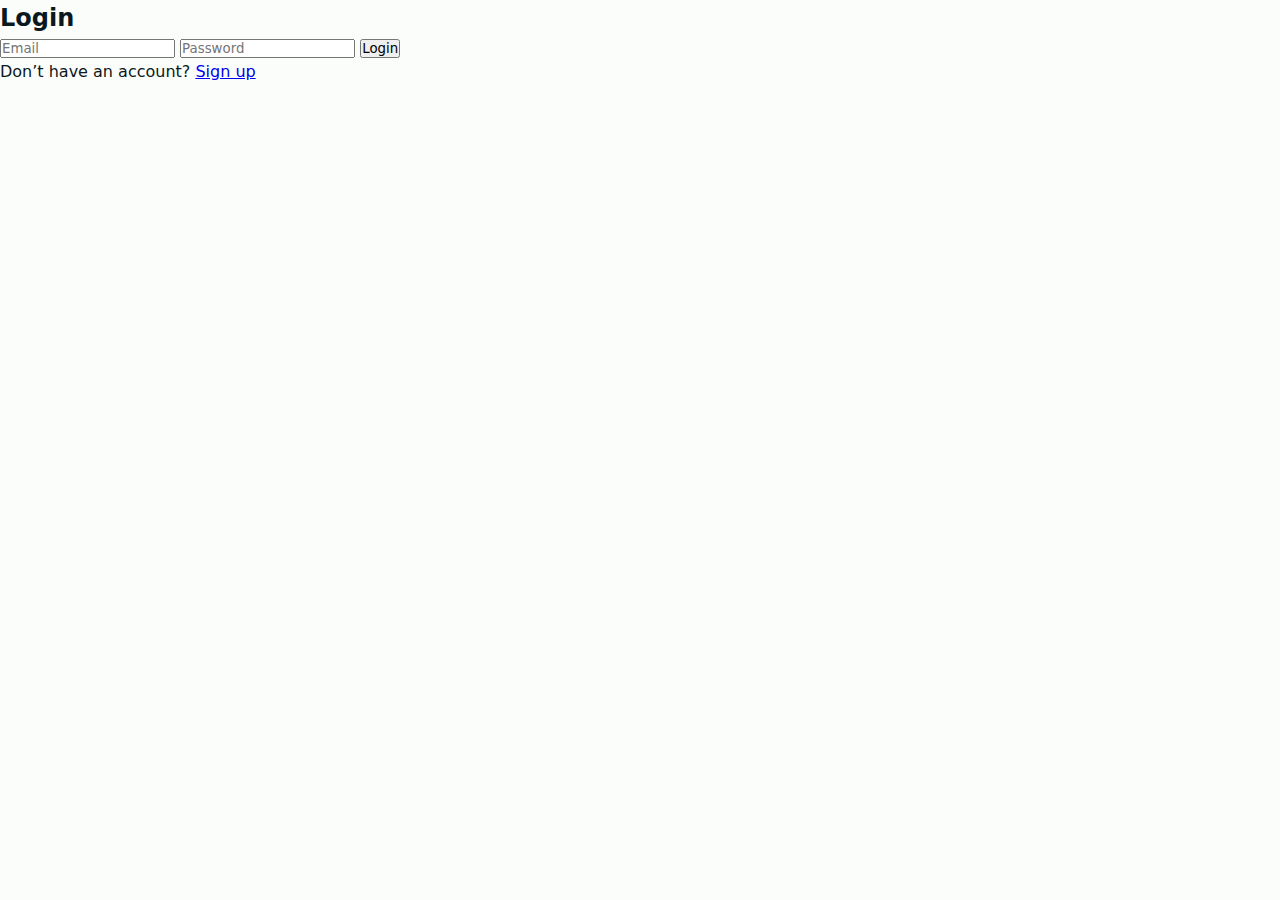
<file: index.html>
<!DOCTYPE html>
<html lang="en">
<head>
  <meta charset="UTF-8">
  <title>Login - Green House</title>
  <link rel="stylesheet" href="style.css">
</head>
<body>
  <div class="auth-container">
    <h2>Login</h2>
    <form id="loginForm">
      <input type="email" id="loginEmail" placeholder="Email" required>
      <input type="password" id="loginPassword" placeholder="Password" required>
      <button type="submit">Login</button>
    </form>
    <p>Don’t have an account? <a href="signup.html">Sign up</a></p>
  </div>
  <script src="script.js"></script>
</body>
</html>
</file>
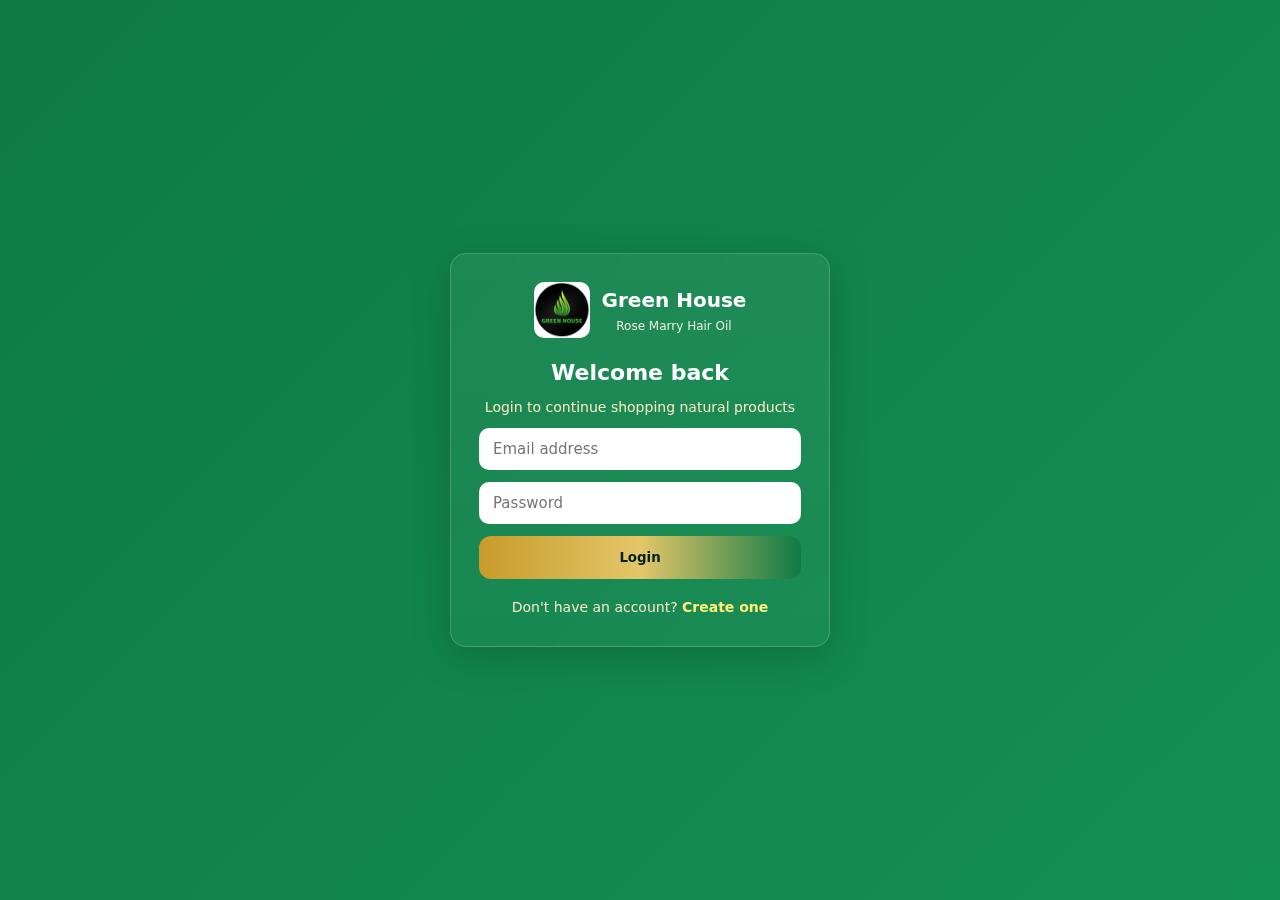
<file: home.html>
```html
<!doctype html>
<html lang="en">
<head>
  <meta charset="utf-8" />
  <meta name="viewport" content="width=device-width,initial-scale=1" />
  <title>Green House — Shop</title>
  <link rel="stylesheet" href="style.css" />
</head>
<body>

  <header class="topbar">
    <div class="container top-inner">
      <div class="brand-left">
        <img src="logo1.png" class="logo-small" alt="logo" />
        <div class="brand-text">
          <div class="brand-name">Green House</div>
          <div class="brand-sub">Rose Marry Hair Oil</div>
        </div>
      </div>

      <nav class="nav">
        <a href="#products">Products</a>
        <a href="#benefits">Benefits</a>
        <a href="#reviews">Reviews</a>
        <a href="#about">About</a>
        <a href="#contact">Contact</a>
        <button class="btn gold" onclick="toggleCart()">Cart (<span id="cartCount">0</span>)</button>
        <!-- 🔴 Updated Logout Button -->
        <button class="logout-btn" onclick="doLogout()">Logout</button>
      </nav>
    </div>
  </header>

  <main>
    <!-- Hero -->
    <section class="hero-section">
      <div class="container hero-grid">
        <div class="hero-left">
          <h1>Nature-powered hair care</h1>
          <p class="lead">Rose Marry Hair Oil — handcrafted with Amla, Rosemary & Fenugreek seeds. Strong roots, less fall, natural shine.</p>
          <div class="cta-row">
            <button class="btn primary" onclick="scrollTo('#products')">Shop Now</button>
            <a class="btn ghost" href="#about">Learn More</a>
          </div>
          <div class="hero-features">
            <div>✅ 100% Natural</div>
            <div>✅ Handmade</div>
            <div>✅ No chemicals</div>
          </div>
        </div>

        <div class="hero-right">
          <div class="product-preview">
            <img src="bott.png" alt="Rose Marry Oil" />
            <div class="product-card-info">
              <div class="pc-title">Rose Marry Hair Oil</div>
              <div class="pc-price">₹299 — 100ml</div>
              <button class="btn primary" onclick="addToCart('Rose Marry 100ml',299,'oil.png')">Add to cart</button>
            </div>
          </div>
        </div>
      </div>
    </section>

    <!-- Products -->
    <section id="products" class="container section">
      <h2>Featured Products</h2>
      <div class="products-grid" id="productsGrid">
        <div class="card product-card">
          <img src="hai.png" alt="">
          <div class="p-info">
            <h3>Rose Marry 100ml</h3>
            <div class="price">₹299</div>
            <div class="muted">Amla, Rosemary, Fenugreek — natural blend</div>
            <div class="p-actions">
              <button class="btn primary" onclick="addToCart('Rose Marry 100ml',299,'oil.png')">Add to cart</button>
              <button class="btn ghost" onclick="openQuick('Rose Marry 100ml')">Quick view</button>
            </div>
          </div>
        </div>

        <div class="card product-card">
          <img src="bott.png" alt="">
          <div class="p-info">
            <h3>Rose Marry 200ml</h3>
            <div class="price">₹499</div>
            <div class="muted">Bigger bottle for longer use</div>
            <div class="p-actions">
              <button class="btn primary" onclick="addToCart('Rose Marry 200ml',499,'oil.png')">Add to cart</button>
              <button class="btn ghost" onclick="openQuick('Rose Marry 200ml')">Quick view</button>
            </div>
          </div>
        </div>
      </div>
    </section>

    <!-- Cart Drawer -->
    <aside id="cartDrawer" class="cart-drawer" aria-hidden="true">
      <div class="cart-head">
        <strong>Your Cart</strong>
        <button class="btn ghost" onclick="toggleCart()">Close</button>
      </div>
      <div id="cartBody" class="cart-body"></div>
      <div class="cart-footer">
        <div class="cart-total">Total: <strong id="cartTotal">₹0</strong></div>
        <div class="cart-actions">
          <button class="btn ghost" onclick="clearCart()">Clear</button>
          <button class="btn gold" onclick="goCheckout()">Checkout</button>
        </div>
      </div>
    </aside>

    <!-- Benefits -->
    <section id="benefits" class="container section">
      <h2>Benefits</h2>
      <div class="benefits-grid">
        <div class="benefit">Strengthens roots & reduces hair-fall</div>
        <div class="benefit">Promotes fast, healthy growth</div>
        <div class="benefit">Adds natural shine & smoothness</div>
        <div class="benefit">Chemical-free & safe for all</div>
      </div>
    </section>

    <!-- Reviews -->
    <section id="reviews" class="container section">
      <h2>Customer Reviews</h2>
      <div class="reviews-grid" id="reviewsGrid">
        <div class="review card"><strong>Priya</strong><p>Maine 2 hafto se use kiya — hair fall kam hua, shine achi!</p></div>
        <div class="review card"><strong>Rohit</strong><p>Natural feel, no side effects. Highly recommended.</p></div>
      </div>
      <div class="review-form">
        <textarea id="reviewText" placeholder="Write your review..."></textarea>
        <button class="btn primary" onclick="submitReview()">Submit Review</button>
      </div>
    </section>

    <!-- About -->
    <section id="about" class="container section">
      <h2>About Green House</h2>
      <p class="muted">We make handcrafted natural hair oils using traditional recipes. Our Rose Marry Hair Oil combines time-tested herbs to give you stronger, shinier hair without chemicals.</p>
    </section>

    <!-- Contact -->
    <section id="contact" class="container section">
      <h2>Contact</h2>
      <form id="contactForm" class="contact-form" onsubmit="event.preventDefault(); alert('Thanks! We will contact you soon.')">
        <input placeholder="Your name" required />
        <input type="email" placeholder="Email" required />
        <textarea placeholder="Message" rows="4" required></textarea>
        <div style="text-align:right"><button class="btn primary">Send Message</button></div>
      </form>
    </section>
  </main>

  <footer class="footer">
    <div class="container">&copy; <span id="year"></span> Green House — All rights reserved.</div>
  </footer>

  <script src="script.js"></script>
</body>
</html>
```
</file>
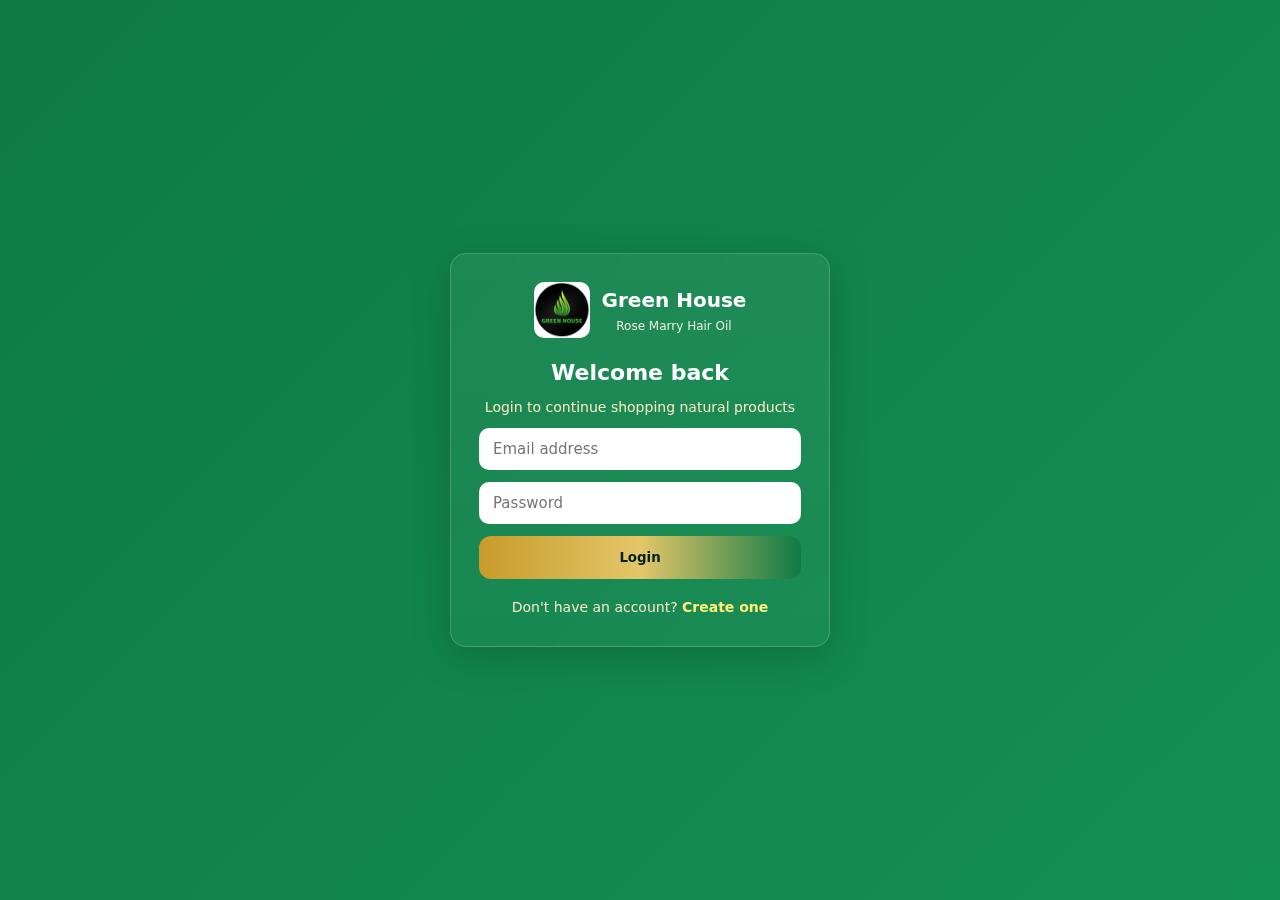
<file: login.html>
<!doctype html>
<html lang="en">
<head>
  <meta charset="utf-8" />
  <meta name="viewport" content="width=device-width,initial-scale=1" />
  <title>Login — Green House</title>
  <link rel="stylesheet" href="style.css" />
</head>
<body class="auth-page">

  <main class="auth-layout">
    <div class="auth-card glass">
      <div class="auth-brand">
        <img src="logo1.png" alt="Green House logo" class="logo-small"/>
        <div>
          <h1 class="brand-heading">Green House</h1>
          <div class="tag">Rose Marry Hair Oil</div>
        </div>
      </div>

      <h2 class="auth-title">Welcome back</h2>
      <p class="muted subtitle">Login to continue shopping natural products</p>

      <form id="loginForm" class="auth-form" autocomplete="on">
        <div class="form-group">
          <input id="loginEmail" type="email" placeholder="Email address" required />
        </div>
        <div class="form-group">
          <input id="loginPassword" type="password" placeholder="Password" required />
        </div>
        <button type="submit" class="btn gradient large">Login</button>
      </form>

      <div class="auth-bottom">
        <span class="muted">Don't have an account?</span>
        <a href="signup.html" class="link">Create one</a>
      </div>
    </div>
  </main>

  <script src="script.js"></script>
</body>
</html>
</file>
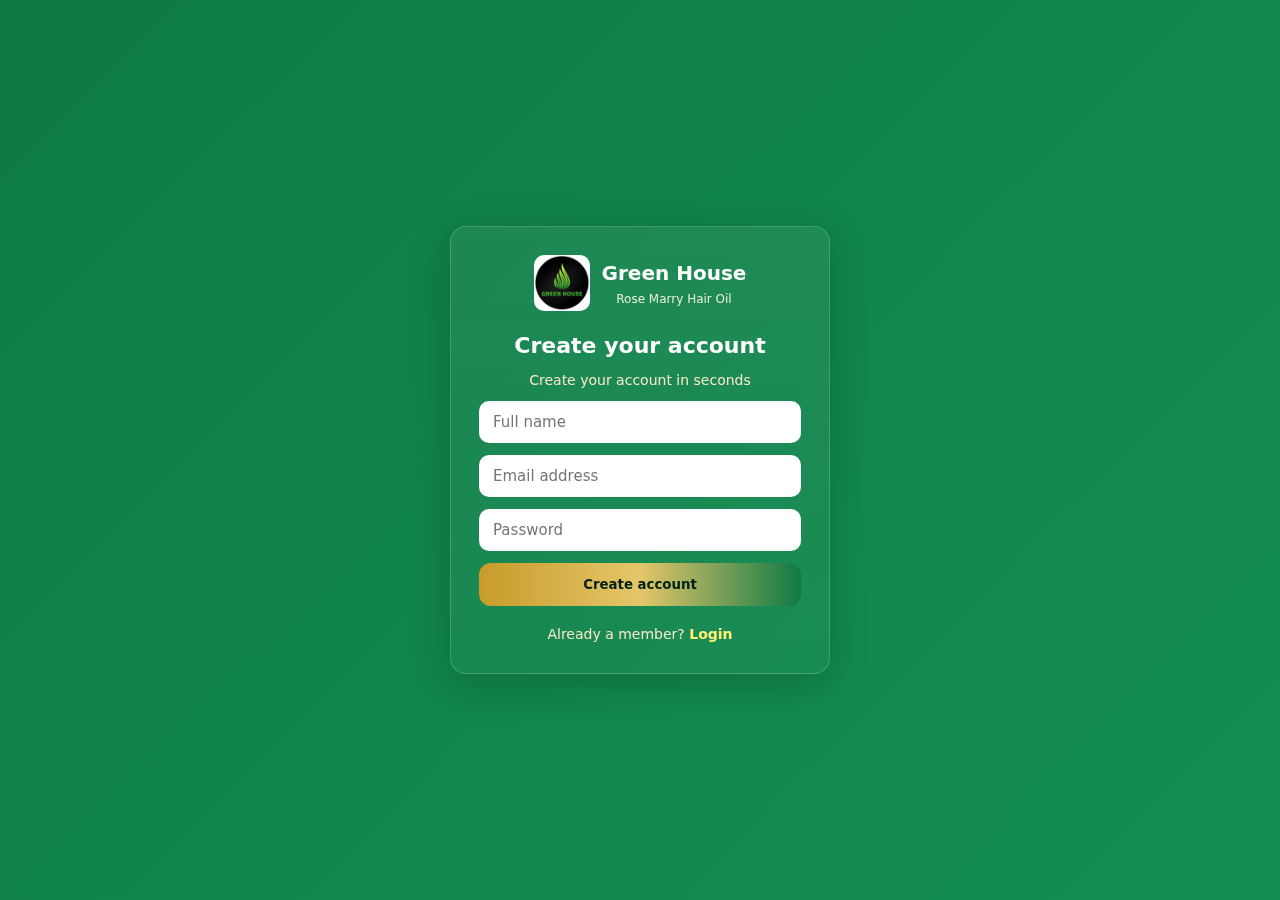
<file: signup.html>
<!doctype html>
<html lang="en">
<head>
  <meta charset="utf-8" />
  <meta name="viewport" content="width=device-width,initial-scale=1" />
  <title>Sign Up — Green House</title>
  <link rel="stylesheet" href="style.css" />
</head>
<body class="auth-page">

  <main class="auth-layout">
    <div class="auth-card glass">
      <div class="auth-brand">
        <img src="logo1.png" alt="Green House logo" class="logo-small"/>
        <div>
          <h1 class="brand-heading">Green House</h1>
          <div class="tag">Rose Marry Hair Oil</div>
        </div>
      </div>

      <h2 class="auth-title">Create your account</h2>
      <p class="muted subtitle">Create your account in seconds</p>

      <form id="signupForm" class="auth-form" autocomplete="on">
        <div class="form-group">
          <input id="signupName" type="text" placeholder="Full name" required />
        </div>
        <div class="form-group">
          <input id="signupEmail" type="email" placeholder="Email address" required />
        </div>
        <div class="form-group">
          <input id="signupPassword" type="password" placeholder="Password" required />
        </div>
        <button type="submit" class="btn gradient large">Create account</button>
      </form>

      <div class="auth-bottom">
        <span class="muted">Already a member?</span>
        <a href="login.html" class="link">Login</a>
      </div>
    </div>
  </main>

  <script src="script.js"></script>
</body>
</html>
</file>
<file: style.css>
:root{
  --green:#0e7a46;
  --gold:#c89b2b;
  --muted:#6b7280;
  --bg:#fbfdfb;
  --card:#ffffff;
  --shadow: 0 10px 30px rgba(10,20,10,0.08);
  --glass-border: rgba(255,255,255,0.18);
}
*{box-sizing:border-box;margin:0;padding:0;font-family:Inter,system-ui,-apple-system,"Poppins",sans-serif}
body{background:var(--bg);color:#0b1820;line-height:1.5;-webkit-font-smoothing:antialiased}

/* container */
.container{max-width:1160px;margin:0 auto;padding:0 18px}

/* ========== AUTH PAGES ========== */
.auth-page{
  min-height:100vh;
  display:flex;
  align-items:center;
  justify-content:center;
  background: linear-gradient(135deg, #0e7a46, #1aa460, #c89b2b);
  background-size:400% 400%;
  animation: gradientShift 12s ease infinite;
}
@keyframes gradientShift{0%{background-position:0% 50%}50%{background-position:100% 50%}100%{background-position:0% 50%}}
.auth-layout{width:100%;max-width:420px;padding:20px}
.auth-card{padding:28px;border-radius:16px;box-shadow:0 10px 40px rgba(0,0,0,0.18);color:#fff;text-align:center;position:relative}
.auth-card.glass{background:linear-gradient(180deg, rgba(255,255,255,0.06), rgba(255,255,255,0.03));backdrop-filter:blur(12px);border:1px solid var(--glass-border)}
.auth-brand{display:flex;align-items:center;gap:12px;justify-content:center;margin-bottom:18px}
.logo-small{height:56px;border-radius:10px}
.brand-heading{font-size:20px;margin-bottom:2px}
.tag{font-size:12px;color:#fff8e6;opacity:0.9}
.auth-title{font-size:22px;margin:8px 0}
.subtitle{color:#f8e9c5;margin-bottom:8px}
.auth-form{display:flex;flex-direction:column;gap:12px;margin-top:10px}
.form-group input{width:100%;padding:12px 14px;border-radius:10px;border:none;outline:none;font-size:15px}
.btn{display:inline-block;padding:10px 16px;border-radius:10px;border:0;cursor:pointer;font-weight:700}
.btn.large{width:100%;padding:14px 16px;border-radius:12px}
.btn.gradient{background:linear-gradient(90deg,var(--gold), #e4c669, var(--green));color:#042015}
.btn.gradient:hover{transform:translateY(-3px)}
.auth-bottom{margin-top:14px;font-size:14px;color:#f8e9c5}
.link{color:#fff176;font-weight:700;text-decoration:none}
.link:hover{text-decoration:underline}

/* ========== TOPBAR ========== */
.topbar{background:linear-gradient(90deg,var(--green), #1aa460);color:#fff;position:sticky;top:0;z-index:80;box-shadow:0 6px 18px rgba(0,0,0,0.06)}
.top-inner{display:flex;align-items:center;justify-content:space-between;padding:12px 0}
.brand-left{display:flex;align-items:center;gap:12px}
.brand-text .brand-name{font-weight:700;font-size:18px}
.brand-text .brand-sub{font-size:12px;color:rgba(255,255,255,0.95)}
.nav a{color:rgba(255,255,255,0.95);text-decoration:none;margin-left:18px;font-weight:600}
.nav .btn{margin-left:12px}
.btn.primary{background:linear-gradient(90deg,var(--green),#18b166);color:#fff}
.btn.ghost{background:transparent;border:1px solid rgba(10,10,10,0.06);color:#083a2a}
.btn.gold{background:linear-gradient(90deg,var(--gold), #d6b25a);color:#042015}
.btn.outline{background:transparent;border:1px solid rgba(255,255,255,0.18);color:#fff;padding:8px 10px;border-radius:8px}

/* ========== HERO ========== */
.hero-section{padding:48px 0;background:linear-gradient(180deg, rgba(14,122,70,0.06), rgba(255,255,255,0));margin-bottom:6px}
.hero-grid{display:grid;grid-template-columns:1fr 420px;gap:32px;align-items:center}
.hero-left h1{font-size:34px;color:#083a2a;margin-bottom:10px}
.lead{color:var(--muted);margin-bottom:18px}
.cta-row{display:flex;gap:12px;margin-bottom:16px}
.hero-features{display:flex;gap:12px;margin-top:12px;flex-wrap:wrap}

/* ========== PRODUCT PREVIEW ========== */
.product-preview{background:var(--card);border-radius:12px;padding:12px;box-shadow:var(--shadow);text-align:center}
.product-preview img{width:100%;height:300px;object-fit:cover;border-radius:8px}
.product-card-info{padding:12px;text-align:center}
.pc-title{font-weight:700}
.pc-price{color:var(--green);font-weight:800;margin:8px 0}

/* ========== PRODUCTS GRID ========== */
.section{padding:48px 0}
.products-grid{display:grid;grid-template-columns:repeat(auto-fit,minmax(240px,1fr));gap:18px}
.card{background:var(--card);border-radius:12px;padding:12px;box-shadow:var(--shadow)}
.product-card img{height:200px;width:100%;object-fit:contain;border-radius:8px}
.p-info{padding:10px}
.price{color:var(--green);font-weight:800}
.muted{color:var(--muted)}
.p-actions{display:flex;gap:8px;justify-content:center;margin-top:10px}

/* ========== CART DRAWER ========== */
.cart-drawer{position:fixed;right:18px;top:90px;width:340px;background:var(--card);border-radius:12px;box-shadow:0 20px 50px rgba(2,10,6,0.12);z-index:200;display:none;overflow:hidden}
.cart-head{display:flex;justify-content:space-between;padding:12px 14px;border-bottom:1px solid #f0f4f1}
.cart-body{max-height:60vh;overflow:auto;padding:12px}
.cart-item{display:flex;gap:10px;align-items:center;padding:10px 0;border-bottom:1px dashed #eef7ee}
.cart-item img{width:56px;height:56px;object-fit:cover;border-radius:8px}
.cart-footer{padding:12px;border-top:1px solid #f0f4f1;text-align:right}

/* ========== BENEFITS / REVIEWS ========== */
.benefits-grid{display:grid;grid-template-columns:repeat(auto-fit,minmax(220px,1fr));gap:14px}
.benefit{background:#fff;padding:14px;border-radius:10px;border-left:4px solid var(--green);box-shadow:0 10px 30px rgba(10,30,20,0.04)}
.reviews-grid{display:grid;grid-template-columns:repeat(auto-fit,minmax(240px,1fr));gap:14px}
.review.card{padding:14px;border-radius:10px;background:#fff;box-shadow:var(--shadow)}

/* forms */
.review-form{margin-top:18px;display:flex;gap:10px;flex-direction:column}
.review-form textarea{min-height:80px;padding:10px;border-radius:8px;border:1px solid #e6efe8}

/* contact */
.contact-form{display:flex;flex-direction:column;gap:10px;max-width:700px;margin:0 auto}
.contact-form input, .contact-form textarea{padding:10px;border-radius:8px;border:1px solid #e6efe8}

/* footer */
.footer{background:linear-gradient(90deg,var(--green), #1aa460);color:#fff;padding:18px 0;margin-top:24px;text-align:center}

/* responsive rules */
@media(max-width:980px){
  .hero-grid{grid-template-columns:1fr}
  .product-preview img{height:260px}
  .top-inner{flex-direction:column;gap:10px;align-items:flex-start;padding:14px}
  .nav a{display:none}
  .brand-text .brand-name{font-size:16px}
}
@media(max-width:520px){
  .auth-card{padding:20px;border-radius:12px}
  .logo-small{height:48px}
  .hero-left h1{font-size:28px}
  .product-preview img{height:220px}
  .products-grid{gap:12px}
}
/* Muted text on auth pages */
.auth-card .muted {
  color: #f8e9c5;   /* soft golden/cream shade */
  font-size: 14px;
}

/* Auth bottom link text */
.auth-bottom {
  margin-top: 18px;
  font-size: 14px;
  color: #f8e9c5;
}

.auth-bottom .link {
  color: #fff176;   /* bright yellow/gold */
  font-weight: bold;
  text-decoration: none;
}

.auth-bottom .link:hover {
  text-decoration: underline;
}
/* 🔴 Stylish Red Logout Button */
.logout-btn {
  background: linear-gradient(135deg, #ff4b5c, #c81d25); /* bright red gradient */
  color: #fff;
  padding: 12px 28px;
  border: none;
  border-radius: 30px;
  font-size: 16px;
  cursor: pointer;
  font-weight: bold;
  letter-spacing: 1px;
  box-shadow: 0 4px 12px rgba(200, 29, 37, 0.4);
  transition: all 0.3s ease;
}

.logout-btn:hover {
  background: linear-gradient(135deg, #e53935, #a3151c); /* darker red hover */
  transform: translateY(-2px) scale(1.05);
  box-shadow: 0 6px 15px rgba(163, 21, 28, 0.6);
}
</file>
